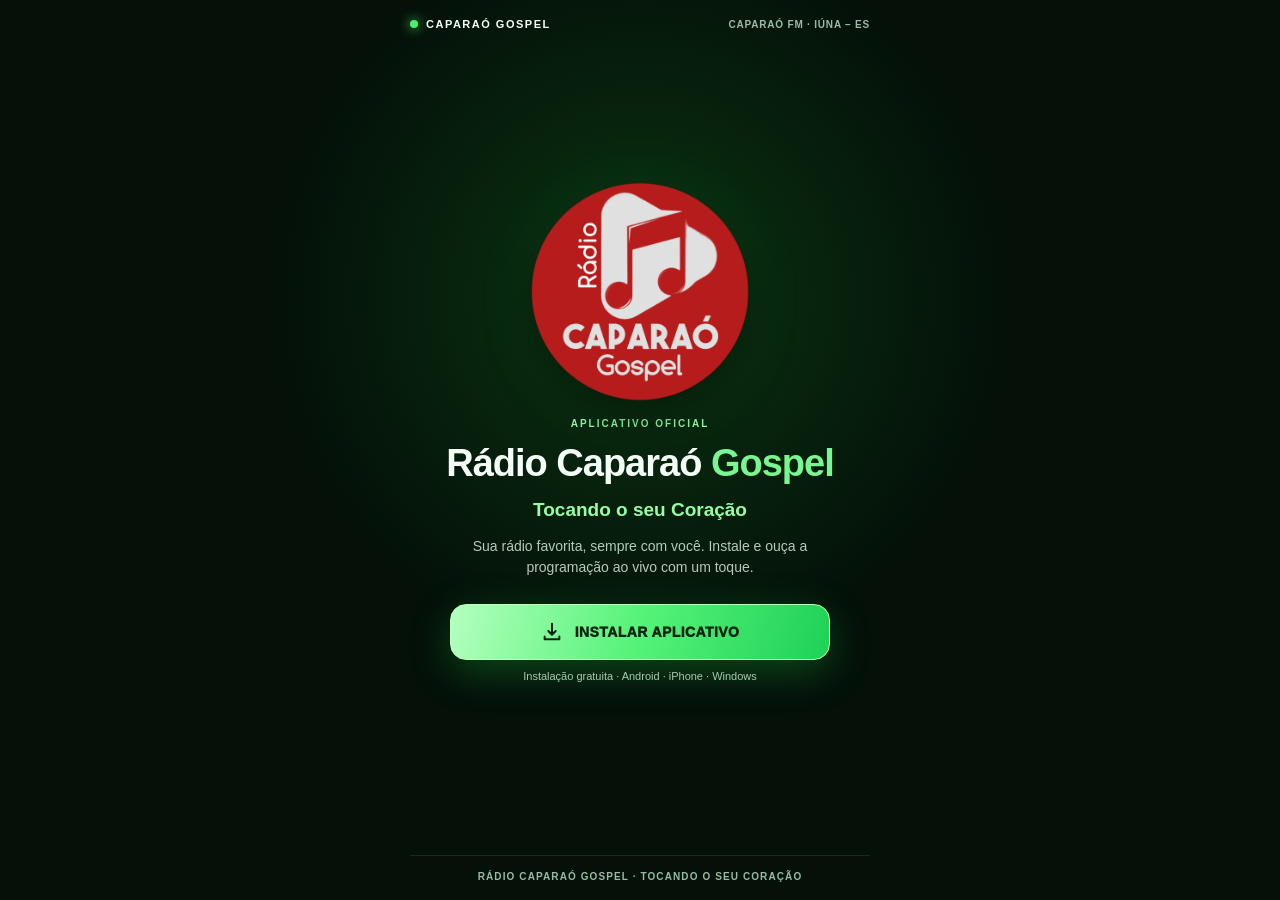
<file: index.html>
<!doctype html>
<html lang="pt-BR">
<head>
  <meta charset="utf-8">
  <meta name="viewport" content="width=device-width,initial-scale=1,viewport-fit=cover,interactive-widget=resizes-content">
  <meta name="theme-color" content="#07100a">
  <meta name="apple-mobile-web-app-capable" content="yes">
  <meta name="apple-mobile-web-app-status-bar-style" content="black-translucent">
  <meta name="apple-mobile-web-app-title" content="Rádio Caparaó Gospel">
  <meta name="mobile-web-app-capable" content="yes">
  <meta name="color-scheme" content="dark">
  <meta name="description" content="Rádio Caparaó Gospel — Tocando o seu Coração. Ouça a Caparaó FM ao vivo, de Iúna, Espírito Santo.">
  <meta property="og:title" content="Rádio Caparaó Gospel — Tocando o seu Coração">
  <meta property="og:description" content="Instale a Rádio Caparaó Gospel e ouça sua programação ao vivo.">
  <meta property="og:image" content="assets/caparao-gospel-original.png">
  <link rel="icon" type="image/png" href="icons/favicon-64.png">
  <link rel="apple-touch-icon" href="icons/apple-touch-icon.png">
  <link rel="manifest" href="manifest.webmanifest?v=caparao-fm-v8">
  <link rel="stylesheet" href="styles.css?v=caparao-fm-v8">
  <script src="gate.js?v=caparao-fm-v8"></script>
  <script defer src="landing.js?v=caparao-fm-v8"></script>
  <script defer src="config.js?v=caparao-fm-v8"></script>
  <script defer src="metadata.js?v=caparao-fm-v8"></script>
  <script defer src="app.js?v=caparao-fm-v8"></script>
  <title>Rádio Caparaó Gospel — Tocando o seu Coração</title>
</head>
<body>
  <section id="installLanding" class="install-landing" aria-label="Instalar o aplicativo Rádio Caparaó Gospel">
    <div class="install-landing__inner">
      <header class="landing-header">
        <span class="landing-header__brand"><span class="landing-live-dot" aria-hidden="true"></span>CAPARAÓ GOSPEL</span>
        <span class="landing-header__frequency">CAPARAÓ FM · IÚNA – ES</span>
      </header>
      <div class="landing-welcome">
        <div class="landing-logo-glow">
          <img class="landing-logo" src="assets/caparao-gospel-original.png" alt="Logotipo da Rádio Caparaó Gospel" width="500" height="500">
        </div>
        <span class="landing-eyebrow">APLICATIVO OFICIAL</span>
        <h1 class="landing-title">Rádio Caparaó <span>Gospel</span></h1>
        <p class="landing-slogan"><strong>Tocando o seu Coração</strong></p>
        <p class="landing-copy">Sua rádio favorita, sempre com você. Instale e ouça a programação ao vivo com um toque.</p>
        <div class="landing-actions">
          <button id="landingInstallButton" class="landing-primary" type="button" aria-describedby="landingInstallHint">
            <svg viewBox="0 0 24 24" aria-hidden="true"><path d="M12 3v12m0 0 4-4m-4 4-4-4M4 17v3h16v-3"/></svg>
            <span id="landingInstallLabel">INSTALAR APLICATIVO</span>
          </button>
          <p id="landingInstallHint" class="landing-hint" aria-live="polite">Instalação gratuita · Android · iPhone · Windows</p>
        </div>
      </div>
      <footer class="landing-footer">RÁDIO CAPARAÓ GOSPEL <span>·</span> TOCANDO O SEU CORAÇÃO</footer>
    </div>
  </section>

  <div class="app-shell" id="appShell" hidden>
    <header class="topbar">
      <div class="topbar__brand" aria-label="Rádio Caparaó Gospel">
        <span class="brand-mark"><img src="assets/caparao-gospel-original.png" alt="" width="60" height="60"></span>
        <span class="brand-divider" aria-hidden="true"></span>
        <span class="brand-wordmark"><strong>CAPARAÓ GOSPEL</strong><small>IÚNA · ES</small></span>
      </div>
      <div id="onAirBadge" class="on-air-badge is-off" role="status" aria-live="polite">
        <span class="badge-dot" aria-hidden="true"></span><span id="badgeText">DESLIGADA</span>
      </div>
    </header>

    <main class="home-screen" aria-label="Rádio Caparaó Gospel">
      <section class="hero" aria-label="Identidade da rádio e equalizador circular">
        <div class="visual-stage">
          <img class="neon-background" src="assets/neon-waves-v2.svg" alt="" aria-hidden="true">
          <div class="visual-atmosphere" aria-hidden="true"></div>
          <div class="radial-visualizer" id="radialVisualizer">
            <canvas id="radialCanvas" role="img" aria-label="Visualizador circular por frequências. Aguarda o início do áudio."></canvas>
            <div class="logo-orbit" aria-hidden="true">
              <img class="hero-logo" src="assets/caparao-gospel-original.png" width="500" height="500" alt="">
            </div>
          </div>
        </div>
        <div class="hero-text">
          <div class="frequency-row"><span class="frequency-decoration" aria-hidden="true"><i></i><i></i><i></i><i></i><i></i><i></i><i></i></span>
            <p class="frequency">CAPARAÓ <span>FM</span></p>
            <span class="frequency-decoration" aria-hidden="true"><i></i><i></i><i></i><i></i><i></i><i></i><i></i></span></div>
          <h1>Tocando o seu Coração</h1>
        </div>
      </section>

      <section class="now-card" aria-label="Música tocando agora">
        <div class="music-icon" aria-hidden="true">
          <svg viewBox="0 0 64 64" aria-hidden="true"><path fill="#ffffff" d="M47.4 9.2 21.5 15c-1.5.3-2.5 1.6-2.5 3.2v27.1a13.8 13.8 0 0 0-5.5-1.1c-6.2 0-10.6 3.4-10.6 8.1s4.4 8.1 10.6 8.1c6.1 0 10.7-3.6 10.7-8.1V27.1l21-4.7v16.4a14.6 14.6 0 0 0-5.5-1.1c-6.2 0-10.7 3.4-10.7 8.1s4.5 8.1 10.7 8.1 10.7-3.6 10.7-8.1V12.3c0-2.1-1.5-3.6-3-3.1Z"/></svg>
        </div>
        <div class="now-divider" aria-hidden="true"></div>
        <div class="now-copy">
          <p class="now-label">TOCANDO AGORA</p>
          <p id="trackTitle" class="now-title">Rádio Caparaó Gospel</p>
          <p id="trackArtist" class="now-artist">Tocando o seu Coração</p>
        </div>
        <span class="now-wave" aria-hidden="true"><i></i><i></i><i></i><i></i><i></i></span>
        <span id="metadataStatus" class="sr-only" aria-live="polite">Aguardando metadados</span>
      </section>

      <nav class="contact-bar" aria-label="Fale com a Rádio Caparaó Gospel pelo WhatsApp">
        <a id="requestSong" class="contact-action" href="https://wa.me/5528999482110" target="_blank" rel="noopener noreferrer"><img src="assets/whatsapp.svg" alt="" width="25" height="25"><span>PEDIR MÚSICA</span></a>
        <a id="advertise" class="contact-action" href="https://wa.me/5528999482110" target="_blank" rel="noopener noreferrer"><img src="assets/whatsapp.svg" alt="" width="25" height="25"><span>ANUNCIE<br>COM A GENTE</span></a>
      </nav>

      <section class="power-wrap" aria-label="Controles da Rádio Caparaó Gospel">
        <button id="powerButton" class="power-button" type="button" aria-label="Ligar rádio" aria-pressed="false" aria-describedby="playbackHelper" title="Ligar ou desligar a rádio">
          <svg viewBox="0 0 24 24" aria-hidden="true"><path d="M12 2.5v9M6.1 6.2a8.2 8.2 0 1 0 11.8 0"/></svg>
          <span id="powerText" class="sr-only">LIGAR RÁDIO</span>
        </button>
        <button id="shareButton" class="share-button" type="button" aria-label="Compartilhar a Rádio Caparaó Gospel pelo WhatsApp" title="Compartilhar pelo WhatsApp">
          <svg viewBox="0 0 24 24" aria-hidden="true"><circle cx="18" cy="5" r="2.5"/><circle cx="6" cy="12" r="2.5"/><circle cx="18" cy="19" r="2.5"/><path d="m8.2 10.8 7.6-4.5M8.2 13.2l7.6 4.5"/></svg>
          <span>COMPARTILHAR</span>
        </button>
        <p id="playbackHelper" class="sr-only" role="status" aria-live="polite">Toque para ouvir a programação ao vivo.</p>
      </section>

      <p id="meterNote" class="sr-only">Aguardando áudio.</p>
      <p id="connectionText" class="sr-only" role="status" aria-live="polite">Rádio desligada.</p>
    </main>
  </div>
  <noscript><div class="noscript">Ative o JavaScript para instalar e usar o aplicativo da Rádio Caparaó Gospel.</div></noscript>
</body>
</html>
</file>
<file: styles.css>
:root{--night:#030c07;--panel:#082011;--panel2:#091a12;--green:#64ff7d;--soft:#cfe6d4;--line:rgba(99,255,124,.55);--whatsapp:#25d366}
*{box-sizing:border-box}
html,body{height:100%;width:100%;margin:0;overflow:hidden;background:#050d08;color:#f6fff7;font-family:Inter,"Segoe UI",Roboto,Arial,sans-serif;-webkit-tap-highlight-color:transparent}
body{min-height:100dvh;background:radial-gradient(ellipse 90% 58% at 49% 42%,rgba(12,104,30,.18),transparent 65%),#050d08}
button,a{font:inherit}
button{cursor:pointer}
a{color:inherit;text-decoration:none}
button:focus-visible,a:focus-visible{outline:3px solid #eaffad;outline-offset:3px}
[hidden]{display:none!important}
.sr-only{position:absolute!important;width:1px!important;height:1px!important;padding:0!important;margin:-1px!important;overflow:hidden!important;clip:rect(0,0,0,0)!important;white-space:nowrap!important;border:0!important;clip-path:inset(50%)!important}
html[data-pwa-display="standalone"] #installLanding{display:none!important}
html:not([data-pwa-display="standalone"]) #appShell{display:none!important}
.noscript{position:fixed;z-index:30;bottom:14px;left:14px;right:14px;padding:15px;border:1px solid #4fe26d;border-radius:12px;background:#0b2b15}

/* Vitrine de instalação, mostrada SOMENTE ao abrir no navegador. */
.install-landing{height:100dvh;overflow:hidden;background:radial-gradient(circle at 50% 33%,rgba(28,169,54,.24),transparent 42%),#041008}
.install-landing__inner{width:min(100%,520px);height:100%;padding:max(env(safe-area-inset-top),18px) clamp(18px,5vw,30px) max(env(safe-area-inset-bottom),18px);margin:auto;display:flex;flex-direction:column}
.landing-header{display:flex;justify-content:space-between;gap:6px;align-items:center}
.landing-header__brand{display:flex;gap:8px;align-items:center;font-size:11px;font-weight:900;letter-spacing:1.5px}
.landing-live-dot{background:#4af16e;width:8px;height:8px;border-radius:50%;box-shadow:0 0 12px #5cfa78}
.landing-header__frequency{font-size:10px;color:#9bbba4;font-weight:800;letter-spacing:.8px}
.landing-welcome{flex:1;min-height:0;display:flex;flex-direction:column;justify-content:center;align-items:center;text-align:center;gap:clamp(7px,1.6dvh,16px)}
.landing-logo-glow{position:relative;display:grid;place-items:center}
.landing-logo-glow:before{content:"";position:absolute;inset:15%;border-radius:50%;background:#36ff53;filter:blur(40px);opacity:.4}
.landing-logo{position:relative;display:block;width:auto;height:min(28dvh,50vw,220px);filter:drop-shadow(0 12px 22px #0009)}
.landing-eyebrow{font-size:10px;font-weight:900;color:#9affb0;letter-spacing:2px}
.landing-title{font-size:clamp(27px,5dvh,38px);line-height:1.1;letter-spacing:-1px;margin:0}
.landing-title span{color:#78f68f}
.landing-slogan{margin:0;color:#d8ecdb;font-size:clamp(14px,2.5dvh,19px)}
.landing-slogan strong{color:#93ffa3}
.landing-copy{max-width:360px;font-size:clamp(11px,1.65dvh,14px);line-height:1.55;margin:0;color:#b5cbb9}
.landing-actions{width:min(100%,380px);display:flex;flex-direction:column;align-items:center;gap:8px;margin-top:10px}
.landing-primary{height:56px;width:100%;display:flex;align-items:center;justify-content:center;gap:12px;color:#07220f;background:linear-gradient(105deg,#b3ffbe,#55f278,#1fd157);border:1px solid #bbffb9;border-radius:16px;font-size:14px;font-weight:950;letter-spacing:.4px;box-shadow:0 12px 40px #22da4d46}
.landing-primary svg{width:22px;height:22px;fill:none;stroke:currentColor;stroke-width:2.2;stroke-linecap:round;stroke-linejoin:round}
.landing-primary:disabled{background:#285c3d;color:#d3e8d6}
.landing-hint{min-height:34px;margin:0;font-size:11px;color:#a8c9b1;line-height:1.5}
.landing-footer{text-align:center;padding-top:15px;border-top:1px solid #32563b66;font-size:10px;font-weight:850;letter-spacing:1.1px;color:#95bda0}
.landing-footer span{color:#42e575}

/* Interface instalada: réplica funcional do conceito neon, sem rolagem. */
.app-shell{height:100dvh;width:min(100%,540px);margin:0 auto;overflow:hidden;display:flex;flex-direction:column;gap:clamp(5px,1dvh,12px);padding:max(env(safe-area-inset-top),12px) clamp(10px,3.2vw,18px) max(env(safe-area-inset-bottom),12px);background:radial-gradient(ellipse 80% 35% at 50% 38%,rgba(13,96,33,.19),transparent),linear-gradient(180deg,#06120b,#031007 80%)}
.topbar{flex:0 0 auto;min-height:clamp(51px,8dvh,78px);display:flex;justify-content:space-between;align-items:center;gap:7px;border:1px solid #1c5c34;background:linear-gradient(95deg,rgba(5,38,20,.96),rgba(3,29,16,.77) 68%,rgba(1,20,10,.96));border-radius:18px;padding:8px clamp(9px,2vw,16px);box-shadow:inset 0 1px 0 #9affab12,0 0 22px #0f9a2424}
.topbar__brand{display:flex;align-items:center;gap:clamp(6px,1.8vw,12px);min-width:0}
.brand-mark{flex:0 0 clamp(38px,6.9dvh,59px);width:clamp(38px,6.9dvh,59px);height:clamp(38px,6.9dvh,59px);overflow:hidden;border-radius:50%;box-shadow:0 0 13px #4cff617a}
.brand-mark img{display:block;width:100%;height:100%;object-fit:cover;border-radius:50%}
.brand-divider{width:2px;height:33px;background:linear-gradient(transparent,#80ff84,transparent);box-shadow:0 0 8px #67ff71}
.brand-wordmark{display:flex;flex-direction:column;min-width:0;gap:3px}
.brand-wordmark strong{font-size:clamp(14px,2.5dvh,23px);letter-spacing:.55px;white-space:nowrap;font-weight:950}
.brand-wordmark small{font-size:clamp(8px,1.24dvh,11px);letter-spacing:2px;color:#d1e1d4;white-space:nowrap}
.on-air-badge{flex:0 0 auto;display:flex;align-items:center;justify-content:center;gap:7px;min-width:clamp(83px,23vw,121px);height:clamp(31px,4.5dvh,43px);padding:0 9px;border-radius:999px;background:#071c0e;border:1.5px solid #4c9954;box-shadow:inset 0 0 9px #1df43516,0 0 10px #58fc5d1a;font-size:clamp(9px,1.6dvh,13px);font-weight:920;white-space:nowrap}
.badge-dot{width:clamp(7px,1.35dvh,11px);height:clamp(7px,1.35dvh,11px);border-radius:50%;background:#6a836c}
.on-air-badge.is-on{border-color:#59ff54;box-shadow:0 0 11px #35ff634d,inset 0 0 8px #1df43513}
.on-air-badge.is-on .badge-dot{background:#ff343f;box-shadow:0 0 13px #ff2f3e}
.on-air-badge.is-connecting .badge-dot{background:#ffd148;box-shadow:0 0 12px #ffd148}
.on-air-badge.is-error .badge-dot{background:#f65b57;box-shadow:0 0 11px #ff4141}

.home-screen{height:100%;flex:1 1 auto;min-height:0;overflow:hidden;display:flex;flex-direction:column;gap:clamp(8px,1.2dvh,13px)}
.hero{flex:1 1 auto;min-height:0;display:flex;flex-direction:column;gap:clamp(3px,.6dvh,7px);position:relative;isolation:isolate}
.visual-stage{flex:1 1 auto;min-height:0;width:100%;display:flex;justify-content:center;align-items:center;position:relative;overflow:visible;container-type:size}
.visual-atmosphere{position:absolute;pointer-events:none;z-index:-1;inset:9% -3%;background:radial-gradient(ellipse at 13% 43%,rgba(14,203,45,.33),transparent 33%),radial-gradient(ellipse at 84% 47%,rgba(13,175,29,.22),transparent 38%),radial-gradient(ellipse at 50% 66%,rgba(24,165,36,.14),transparent 72%);filter:blur(10px)}
.radial-visualizer{width:min(100cqw,100cqh,500px);height:auto;aspect-ratio:1/1;position:relative;display:grid;place-items:center;flex-shrink:0}
.radial-visualizer canvas{display:block;width:100%;height:100%;position:absolute;inset:0;z-index:1}
.logo-orbit{position:relative;z-index:2;width:57.5%;aspect-ratio:1;border-radius:50%;display:grid;place-items:center;padding:2px;background:#28c836;border:2px solid #5aff69;box-shadow:0 0 8px #91ff9a,0 0 22px #43ff58a1,0 0 54px #26d94444,0 0 0 4px #0c501ba8}
.logo-orbit:before{content:"";position:absolute;inset:-5px;border:1px solid #b3ffc8;border-radius:50%;opacity:.7;pointer-events:none}
.hero-logo{width:100%;height:100%;object-fit:contain;border-radius:50%;display:block;filter:drop-shadow(0 3px 11px #031b064f)}
.hero-text{flex:0 0 auto;display:flex;flex-direction:column;align-items:center;justify-content:center;gap:1px;text-align:center}
.frequency-row{display:flex;align-items:center;justify-content:center;gap:clamp(12px,3vw,24px);width:100%}
.frequency{font-size:clamp(27px,5.1dvh,48px);font-weight:970;letter-spacing:-1.6px;line-height:1.03;margin:0;text-shadow:0 2px 7px #000b}
.frequency span{color:#65ff46;text-shadow:0 0 14px #54ff66a1}
.frequency-decoration{height:29px;width:clamp(37px,11vw,65px);display:flex;align-items:center;justify-content:center;gap:3px;opacity:.9}
.frequency-decoration i{width:3px;border-radius:3px;background:#40f52a;box-shadow:0 0 5px #39fc29;height:12%}
.frequency-decoration i:nth-child(2),.frequency-decoration i:nth-child(6){height:45%}
.frequency-decoration i:nth-child(3),.frequency-decoration i:nth-child(5){height:67%}
.frequency-decoration i:nth-child(4){height:88%}
.hero h1{margin:0;color:#e7f4eb;font-size:clamp(13px,2.45dvh,20px);font-style:italic;font-weight:550;letter-spacing:.5px;text-shadow:0 1px 7px #000e}

.now-card{flex:0 0 auto;min-height:clamp(80px,13dvh,121px);display:grid;grid-template-columns:auto 2px minmax(0,1fr) auto;gap:clamp(10px,2.2vw,18px);align-items:center;padding:clamp(10px,1.7dvh,16px);border-radius:20px;border:1.3px solid #48f45f;background:linear-gradient(120deg,rgba(0,38,15,.82),rgba(1,24,13,.96));box-shadow:0 0 10px #21ee3735,inset 0 0 15px #0ae51e14}
.music-icon{width:clamp(52px,9dvh,82px);height:clamp(52px,9dvh,82px);display:grid;place-items:center;border:1px solid #5bff6b75;border-radius:14px;background:radial-gradient(circle at 14% 5%,#a6e800,#12a653 61%,#026c78);box-shadow:inset 0 0 20px #ffffff1d,0 0 11px #27db2735;color:white}
.music-icon svg{height:50%;width:50%;fill:currentColor;filter:drop-shadow(0 0 6px #e6ffb9)}
.now-divider{width:2px;height:65%;background:linear-gradient(transparent,#51ff62,transparent)}
.now-copy{min-width:0;overflow:hidden}
.now-label{font-size:clamp(10px,1.75dvh,15px);font-weight:940;letter-spacing:.3px;color:#86ff59;margin:0 0 5px}
.now-title,.now-artist{white-space:nowrap;overflow:hidden;text-overflow:ellipsis;margin:0}
.now-title{font-size:clamp(15px,2.6dvh,22px);font-weight:900;color:#fcfffd;line-height:1.1}
.now-artist{font-size:clamp(11px,1.75dvh,15px);margin-top:5px;color:#b1c7b7}
.now-wave{width:clamp(24px,7vw,36px);height:32px;display:flex;align-items:flex-end;gap:3px;opacity:.92}
.now-wave i{width:4px;border-radius:2px 2px 0 0;background:#55ff38;box-shadow:0 0 6px #45ff49}
.now-wave i:nth-child(1){height:35%}.now-wave i:nth-child(2){height:65%}.now-wave i:nth-child(3){height:45%}.now-wave i:nth-child(4){height:93%}.now-wave i:nth-child(5){height:55%}
.contact-bar{flex:0 0 auto;display:grid;grid-template-columns:1fr 1fr;gap:clamp(8px,2vw,13px)}
.contact-action{min-height:clamp(49px,8dvh,72px);display:flex;justify-content:center;align-items:center;gap:clamp(6px,2vw,13px);padding:6px;border-radius:17px;border:1.5px solid #5dfa58;background:linear-gradient(130deg,#0b411a,#093b17 85%);box-shadow:inset 0 0 12px #13e52612,0 0 11px #20cf3042;color:#f8fff8;text-align:center;font-weight:930;font-size:clamp(10px,1.65dvh,15px);line-height:1.15}
.contact-action img{width:clamp(20px,3.3dvh,30px);height:clamp(20px,3.3dvh,30px);flex:0 0 auto;filter:drop-shadow(0 0 3px #21c64785)}
.contact-action:hover{background:#105122}
/* Botão de energia à esquerda, compartilhamento do WhatsApp à direita. */
.power-wrap{flex:0 0 auto;display:grid;grid-template-columns:minmax(66px,.34fr) minmax(0,1fr);align-items:stretch;gap:clamp(8px,2vw,13px);padding:0 clamp(4px,3vw,12px) 1px}
.power-button{min-width:0;min-height:clamp(54px,8.5dvh,82px);width:100%;display:flex;align-items:center;justify-content:center;border-radius:23px;border:2px solid #91ff91;background:linear-gradient(180deg,#28ca51,#087d2a 70%,#064a20);color:#fff;box-shadow:inset 0 2px 7px #edffe535,inset 0 -7px 15px #02150666,0 0 22px #33ff4f7a;transition:background .16s ease,border-color .16s ease,box-shadow .16s ease}
.power-button svg{width:clamp(30px,5.2dvh,47px);height:clamp(30px,5.2dvh,47px);fill:none;stroke:currentColor;stroke-width:2.7;stroke-linecap:round;stroke-linejoin:round;flex:0 0 auto}
.power-button.is-powered{background:linear-gradient(180deg,#fa2832 0%,#a6000a 50%,#580207 100%);border-color:#ff454a;box-shadow:inset 0 2px 12px #ffcec955,inset 0 -7px 17px #240009,0 0 19px #ff252b81,0 0 37px #ff161c25}
.share-button{min-width:0;min-height:clamp(54px,8.5dvh,82px);width:100%;display:flex;align-items:center;justify-content:center;gap:clamp(8px,3vw,18px);padding:4px clamp(7px,2vw,16px);border:2px solid #8bff68;border-radius:23px;background:linear-gradient(180deg,#20b43e 0%,#0a872b 54%,#07521e 100%);color:#fff;font-size:clamp(12px,2.1dvh,19px);font-weight:950;letter-spacing:.2px;box-shadow:inset 0 2px 10px #baffb72b,inset 0 -7px 14px #001b0877,0 0 19px #36ff43a1}
.share-button svg{width:clamp(23px,4.3dvh,38px);height:clamp(23px,4.3dvh,38px);flex:0 0 auto;fill:none;stroke:currentColor;stroke-width:2.6;stroke-linecap:round;stroke-linejoin:round}
.power-button:active,.share-button:active{transform:translateY(1px)}

@media(max-height:685px){
 .app-shell{gap:6px;padding-top:max(env(safe-area-inset-top),6px);padding-bottom:max(env(safe-area-inset-bottom),7px)}
 .home-screen{gap:7px}
 .topbar{min-height:48px;border-radius:13px;padding:5px 9px}
 .brand-mark{flex-basis:36px;width:36px;height:36px}
 .brand-wordmark strong{font-size:14px}
 .brand-wordmark small{font-size:8px}
 .on-air-badge{height:29px;min-width:81px;font-size:9px}
 .now-card{min-height:69px;padding:8px 10px;border-radius:15px}
 .music-icon{height:47px;width:47px}
 .now-label{margin-bottom:2px}
 .contact-action{min-height:43px;border-radius:14px}
 .power-button,.share-button{min-height:49px;border-radius:16px}
}
@media(max-height:505px){
 .home-screen{gap:4px}
 .now-card{min-height:61px}
 .music-icon{height:40px;width:40px}
 .now-title{font-size:13px}.now-artist{font-size:10px;margin-top:2px}
 .hero h1{font-size:11px}
 .frequency{font-size:23px}
 .contact-action{min-height:37px;font-size:9px}
 .power-button,.share-button{min-height:43px;border-radius:14px}
 .share-button{font-size:11px}
 .landing-logo{height:min(21dvh,40vw,150px)}
 .landing-copy{display:none}
}
@media(max-width:345px){
 .app-shell{padding-left:8px;padding-right:8px}
 .topbar{padding:5px 7px}
 .brand-wordmark small{font-size:7.2px;letter-spacing:1px}
 .brand-wordmark strong{font-size:13px}
 .on-air-badge{min-width:74px;font-size:8px;padding:0 6px}
 .now-wave{display:none}
 .contact-action{font-size:9.5px;gap:5px}
 .contact-action img{width:18px;height:18px}
}
@media(min-width:650px){
 .app-shell{height:calc(100dvh - 20px);margin-top:10px;border:1px solid #225a32;border-radius:24px;box-shadow:0 20px 65px #0009}
}
@media(prefers-reduced-motion:reduce){*,*:before,*:after{transition-duration:.01ms!important;animation-duration:.01ms!important}}


/* NATIVA FM 1.9.0 — INTERFACE NEON PREMIUM RECONSTRUÍDA */
.app-shell{
 background:radial-gradient(ellipse 120% 58% at 50% 45%,rgba(0,111,25,.30),transparent 75%),
 linear-gradient(180deg,#010a05 0%,#021007 50%,#010804 100%);
}
.topbar{
 border:1.5px solid rgba(77,255,82,.72);
 background:linear-gradient(95deg,#063315 0%,#04180d 63%,#021308 100%);
 box-shadow:inset 0 1px 1px rgba(188,255,178,.27),0 0 14px rgba(34,255,73,.28),0 0 32px rgba(0,87,23,.28);
}
.brand-mark{border:1.5px solid #b6ff9c;box-shadow:0 0 8px rgba(197,255,127,.83),0 0 23px rgba(60,255,41,.48)}
.brand-divider{background:linear-gradient(transparent,#aeff3e,#75ff4b,transparent)}
.on-air-badge.is-on{border-color:#a2ff4d;box-shadow:0 0 6px #87ff45,0 0 20px #65ff4869,inset 0 0 7px #32ff451c}
.hero{isolation:isolate}
.visual-stage{isolation:isolate;overflow:visible}
.neon-background{
 position:absolute;display:block;pointer-events:none;z-index:0;
 left:-12%;width:124%;top:-8%;height:109%;max-width:none;
 opacity:1;object-fit:fill;filter:drop-shadow(0 0 8px rgba(52,255,32,.36));
}
.visual-atmosphere{
 position:absolute;z-index:0;inset:0 -5%;filter:blur(17px);opacity:.9;
 background:radial-gradient(ellipse 28% 30% at 3% 33%,rgba(7,239,42,.37),transparent 92%),
 radial-gradient(ellipse 35% 26% at 97% 66%,rgba(16,240,51,.37),transparent 92%),
 radial-gradient(ellipse 57% 58% at 50% 47%,rgba(0,68,15,.43),transparent 98%);
}
.radial-visualizer{z-index:1;filter:drop-shadow(0 0 10px #03c4211f)}
.logo-orbit{
 width:60%;border:2px solid #a5ff49;
 background:radial-gradient(circle at 50% 46%,#50fc21,#0baf18 63%,#057f13 95%);
 box-shadow:0 0 0 3px #0c6318ce,0 0 10px #c6ff7c,0 0 21px #65ff29bd,0 0 48px #0dff3477,inset 0 0 11px #c6ff60;
}
.logo-orbit:before{inset:-5px;opacity:1;border-color:#e0ffa1;box-shadow:0 0 12px #90ff33a3}
.hero-logo{filter:contrast(1.10) saturate(1.12)}
.hero-text{z-index:2}
.frequency{font-weight:990;text-shadow:0 2px 9px #000,0 0 7px #f9fff42b}
.frequency span{text-shadow:0 0 13px #68ff47c4}
.hero h1{color:#f0fff2;font-weight:540;text-shadow:0 0 10px #000,0 0 5px #ecffea45}
.frequency-decoration i{background:#58ff18;box-shadow:0 0 6px #80ff3a,0 0 14px #36ff1b78}
.now-card{
 border:1.8px solid #78ff3f;
 background:linear-gradient(115deg,#063015 0%,#031e0d 56%,#021108 100%);
 box-shadow:0 0 8px #52ff36a8,0 0 24px #31ff3349,inset 0 0 16px #19dd2f1b,0 1px 0 #c1ffa874;
}
.music-icon{
 position:relative;overflow:hidden;isolation:isolate;
 background:linear-gradient(145deg,#b0fa21 0%,#3ffa22 20%,#07bd38 63%,#006b35 100%);
 color:#fff;border:1px solid #caff67;
 box-shadow:inset 0 1px 5px #ecff8a5c,inset 0 -7px 13px #003c2066,0 0 12px #29ff437b;
}
.music-icon:before{
 content:"";position:absolute;pointer-events:none;inset:23% -20% -31% -15%;z-index:0;opacity:.6;
 background:repeating-radial-gradient(ellipse 52% 19% at 40% 100%,transparent 0 4px,rgba(158,255,119,.42) 5px 5.8px,transparent 7px 10px);
}
.music-icon:after{display:none!important}
.music-icon svg{position:relative;z-index:2;display:block;width:64%;height:64%;fill:#fff!important;opacity:1!important;filter:drop-shadow(0 1px 1px rgba(0,28,11,.7))!important}
.now-divider{background:linear-gradient(transparent,#b7ff32 12%,#57ff2a 70%,transparent);box-shadow:0 0 9px #46ff26c6}
.now-label{color:#c2ff39;text-shadow:0 0 6px #a4ff4633}
.now-wave i{box-shadow:0 0 8px #68ff3199}
.contact-action{
 border:1.5px solid #75ff48;
 background:linear-gradient(135deg,#0b4e21 0%,#06401b 58%,#006525 100%);
 box-shadow:inset 0 1px 4px #b9ff6c30,0 0 10px #38ff35a0,0 0 18px #01bc2957;
}
.contact-action img{filter:brightness(1.15) drop-shadow(0 0 3px #5aff7799)}
.power-button.is-powered{
 background:linear-gradient(180deg,#ff343a 0%,#e10916 25%,#a10008 67%,#630007 100%);
 border-color:#ff7a6e;
 box-shadow:inset 0 2px 14px #ffb5a672,inset 0 -8px 16px #130006,0 0 16px #ff2429ca,0 0 36px #fe081f78;
}
@media(max-height:530px){.neon-background{top:-7%;height:105%;}}

@media(max-width:345px){.share-button{font-size:11px;gap:7px}.share-button svg{width:23px;height:23px}}
</file>
